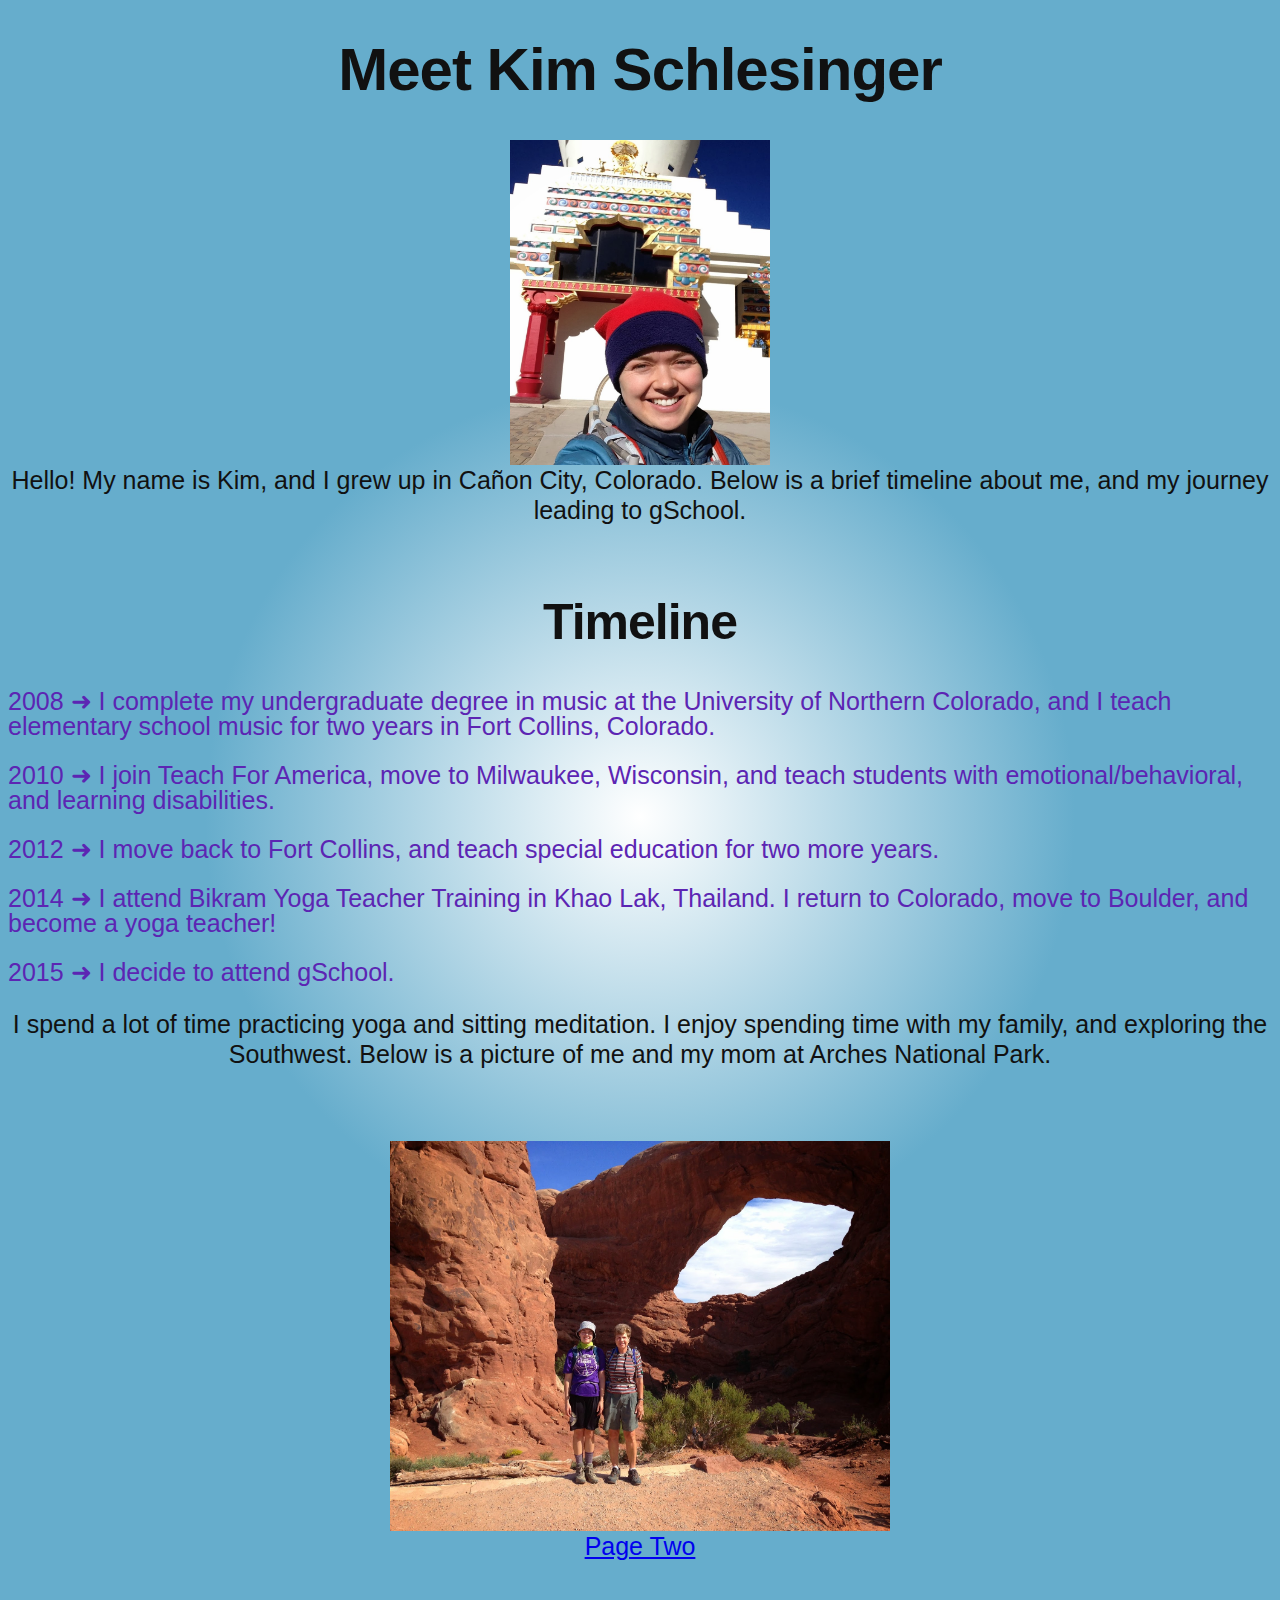
<file: website/index.html>
<!DOCTYPE html>
<html lang="en">
	<head>
	<title>Meet Kim Schlesinger!</title>
	<link rel="stylesheet" href="assets/stylesheets/main.css">
	</head>
	<body>
	<header>
		<h1>Meet Kim Schlesinger</h1>
		<img src="assets/images/Kim.jpg" alt="Kim at the Stupa" style="width:260px; height:325px" class="center"/>
	</header>
		<h3>Hello! My name is Kim, and I grew up in Cañon City, Colorado. Below is a brief timeline about me, and my journey leading to gSchool.</h3>
	<section>
		<h2>Timeline</h2>
		<p>2008 ➜ I complete my undergraduate degree in music at the University of Northern Colorado, and I teach elementary school music for two years in Fort Collins, Colorado.</p>
		<p>2010 ➜ I join Teach For America, move to Milwaukee, Wisconsin, and teach students with emotional/behavioral, and learning disabilities.</p>
		<p>2012 ➜ I move back to Fort Collins, and teach special education for two more years.</p>
		<p>2014 ➜ I attend Bikram Yoga Teacher Training in Khao Lak, Thailand. I return to Colorado, move to Boulder, and become a yoga teacher!</p>
		<p>2015 ➜ I decide to attend gSchool.
	</section>
	<section>
		<h3>I spend a lot of time practicing yoga and sitting meditation. I enjoy spending time with my family, and exploring the Southwest. Below is a picture of me and my mom at Arches National Park.</h3>
		<img src="assets/images/Arches.jpg" alt="Kim and Mom at Arches" style="width:500px; height:390px" class="center"/>
	</section>
	<section>
			<h3><a href="kim.page2.html">Page Two</a></h3>
	</section>
	<section>
    <script src="jquery.js"></script>
    <script>
    $( document ).ready(function() {

    $( "a" ).click(function( event ) {

        alert( "Off to Page Two!" );

    });

});
	</script>
	</section>
	</body>
	</html>
</file>
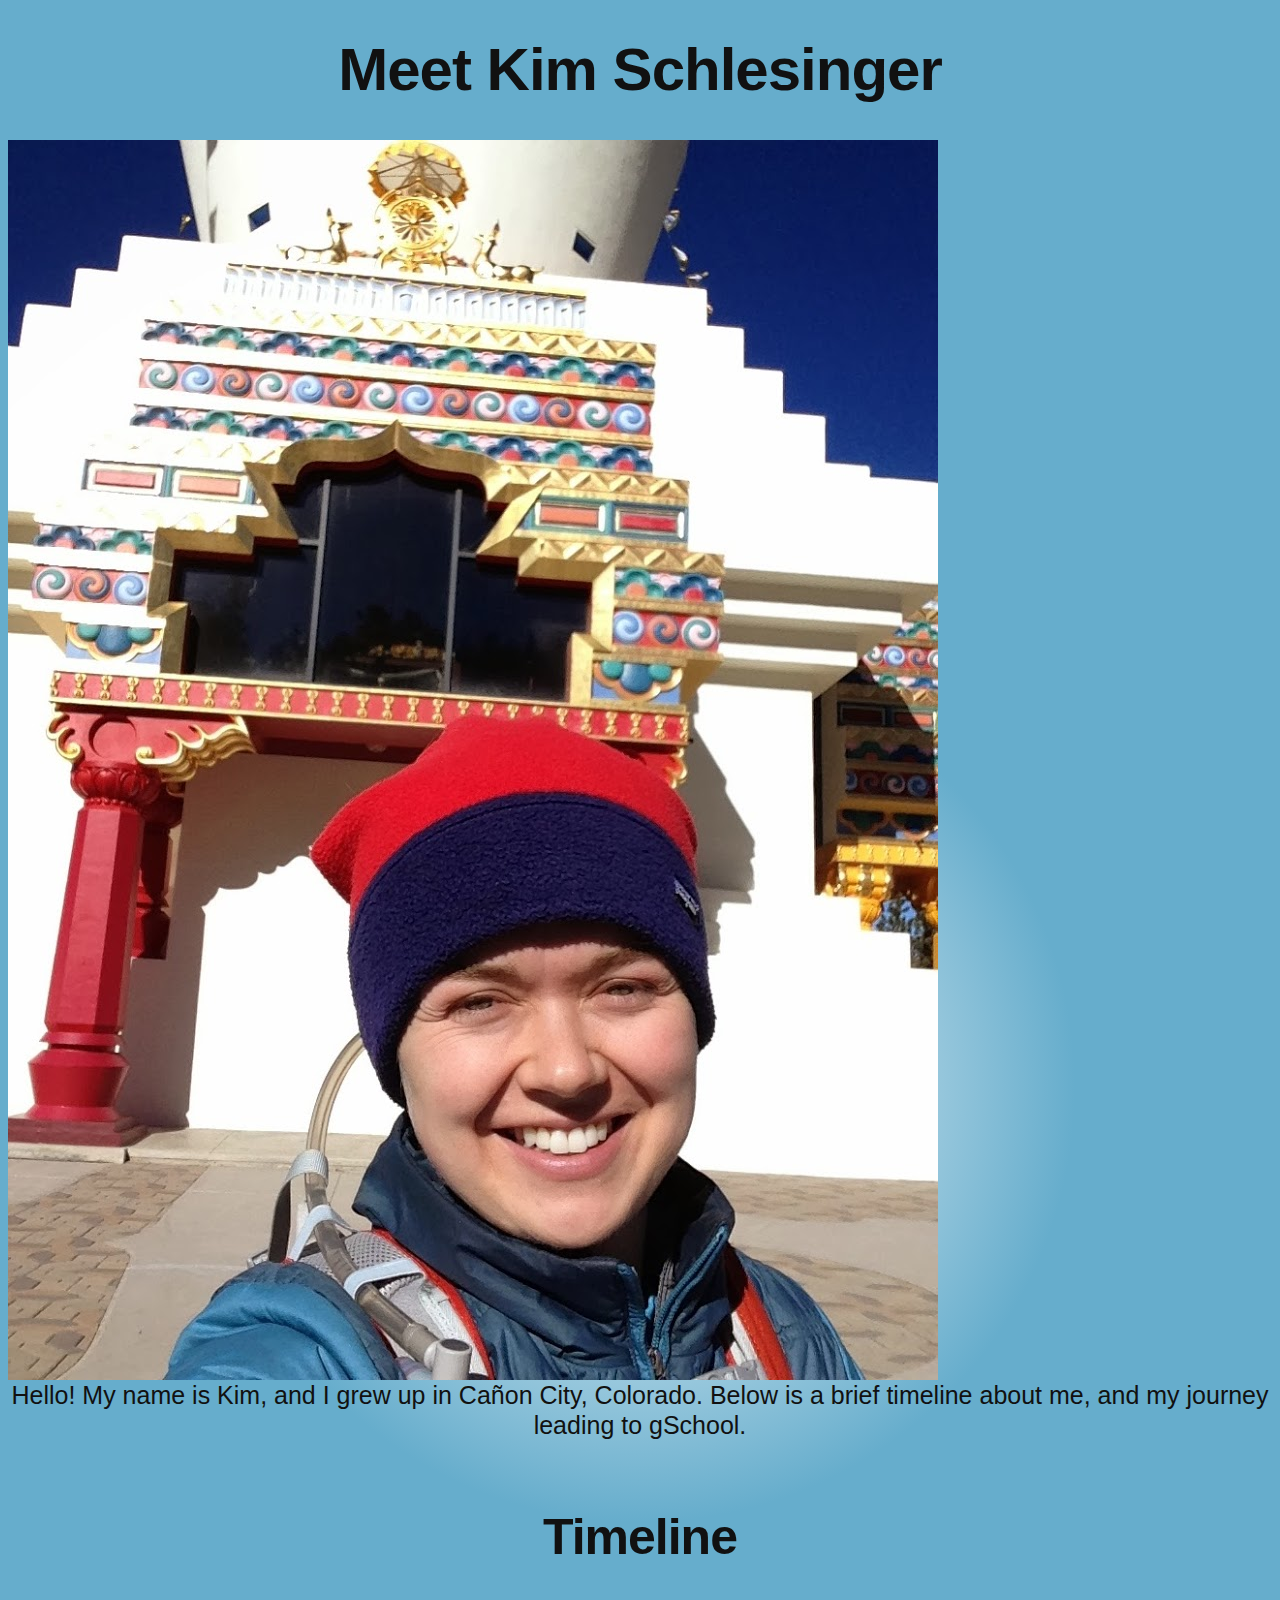
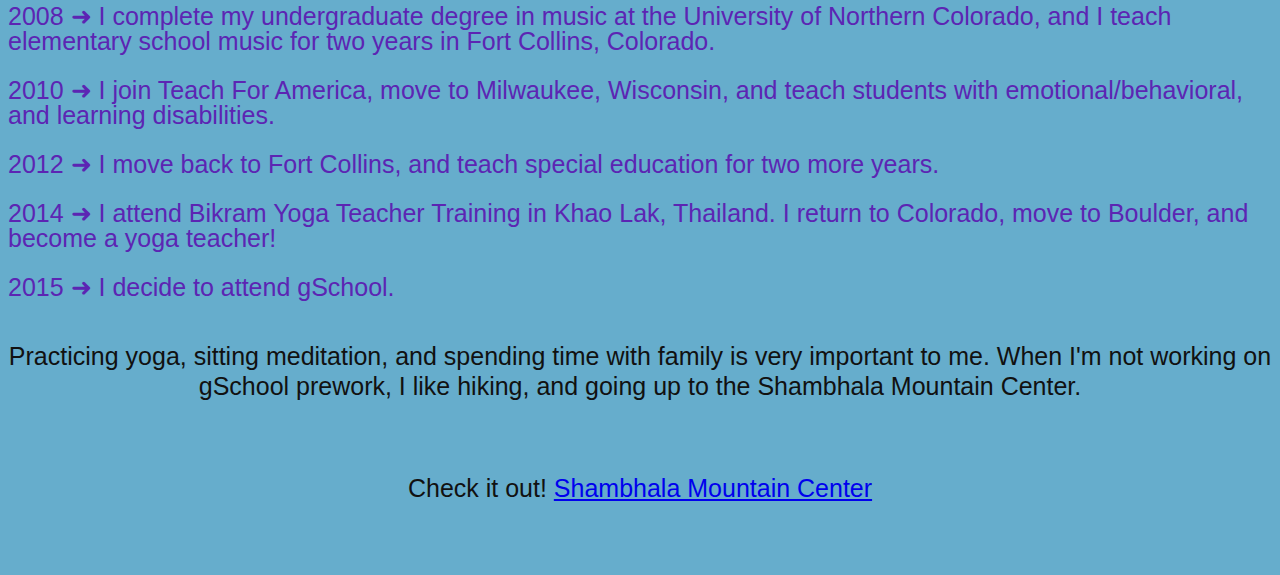
<file: kim.page1.html>
<!DOCTYPE html>
<html lang="en">
	<head>
	<meta charset="utf-8">
	<title>Meet Kim Schlesinger!</title> 
	<link rel="stylesheet" href="assets/stylesheets/main.css">
	</head>
	<header>
	<body>
		<h1>Meet Kim Schlesinger</h1>
		<img src="assets/images/Kim.jpg" alt="Kim at the Stupa" style= width: 310px; height: 375px>
	</header>
		<h3>Hello! My name is Kim, and I grew up in Cañon City, Colorado. Below is a brief timeline about me, and my journey leading to gSchool.</h3>
	<section>
		<h2>Timeline</h2>
		<p>2008 ➜ I complete my undergraduate degree in music at the University of Northern Colorado, and I teach elementary school music for two years in Fort Collins, Colorado.</p> 
		<p>2010 ➜ I join Teach For America, move to Milwaukee, Wisconsin, and teach students with emotional/behavioral, and learning disabilities.</p>
		<p>2012 ➜ I move back to Fort Collins, and teach special education for two more years.</p>
		<p>2014 ➜ I attend Bikram Yoga Teacher Training in Khao Lak, Thailand. I return to Colorado, move to Boulder, and become a yoga teacher!</p>
		<p>2015 ➜ I decide to attend gSchool. 
		</div>
	</section>
	<section>
		<h2>   </h2>
		<h3> Practicing yoga, sitting meditation, and spending time with family is very important to me. When I'm not working on gSchool prework, I like hiking, and going up to the Shambhala Mountain Center.</h3>
		<h3>Check it out! <a href="http://www.shambhalamountain.org/great-stupa/">Shambhala Mountain Center</a></h3>
	</section>
	</body>
	</html>
</file>
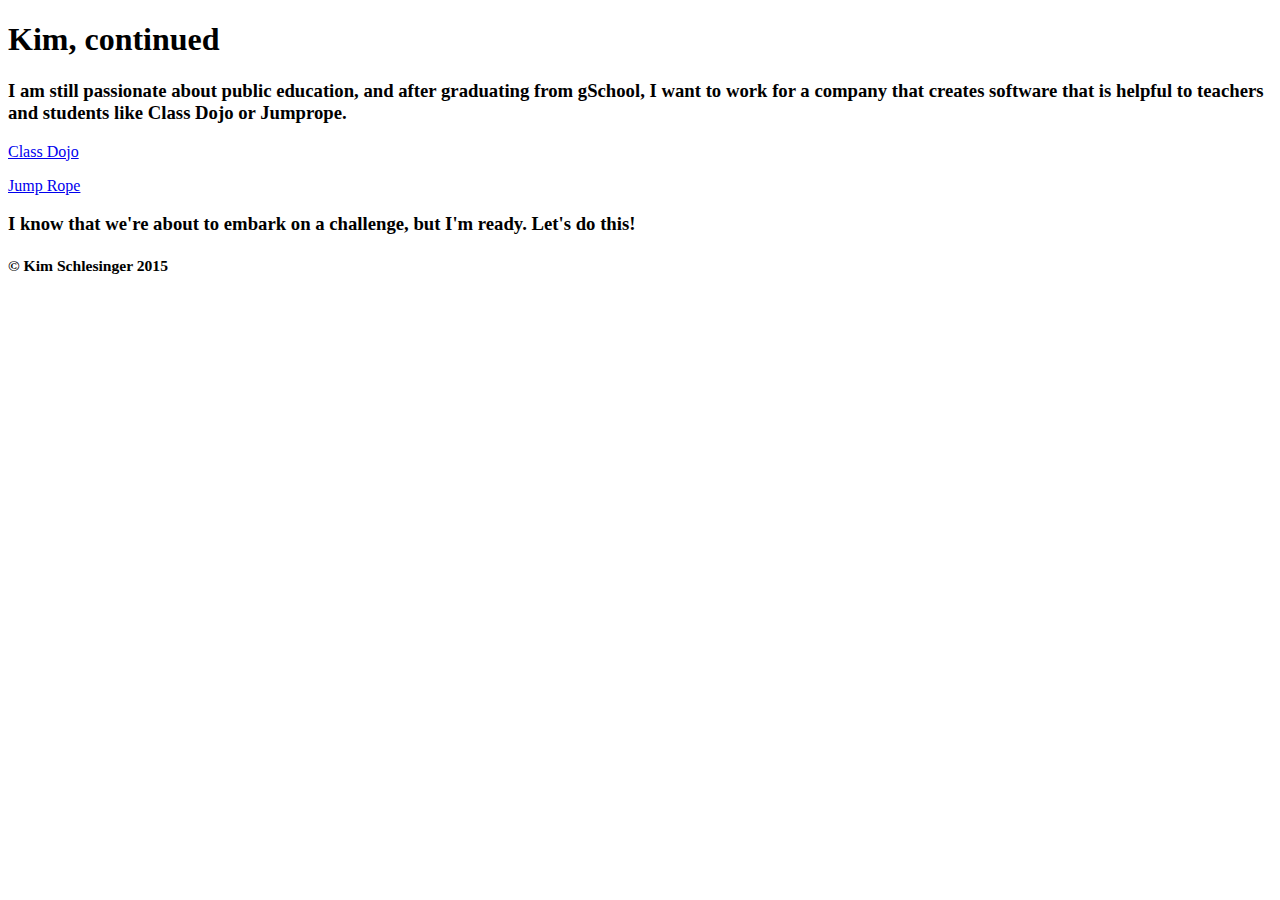
<file: kim.page2.html>
<!DOCTYPE html>
<html lang="en">
	<head>
		<meta charset="utf-8">
		<title>Kim, continued</title>
	</head>
	<body>
		<h1>Kim, continued</h1>
		<h3><p> I am still passionate about public education, and after graduating from gSchool, I want to work for a company that creates software that is helpful to teachers and students like Class Dojo or Jumprope.</p></h3>
		<p><a href="http://www.classdojo.com"> Class Dojo</a></p>
		<p><a href="https://www.jumpro.pe"> Jump Rope</a></p>
		<h3><p> I know that we're about to embark on a challenge, but I'm ready. Let's do this!</p><h3>
		<p><a<iframe src="//giphy.com/embed/GM8H8ctdSwfrW?html5=true" width="480" height="284" frameBorder="0" webkitAllowFullScreen mozallowfullscreen allowFullScreen></iframe></a></p>
	</body>
	<footer>
		<small>&copy; Kim Schlesinger 2015</small>
	</html>
</file>
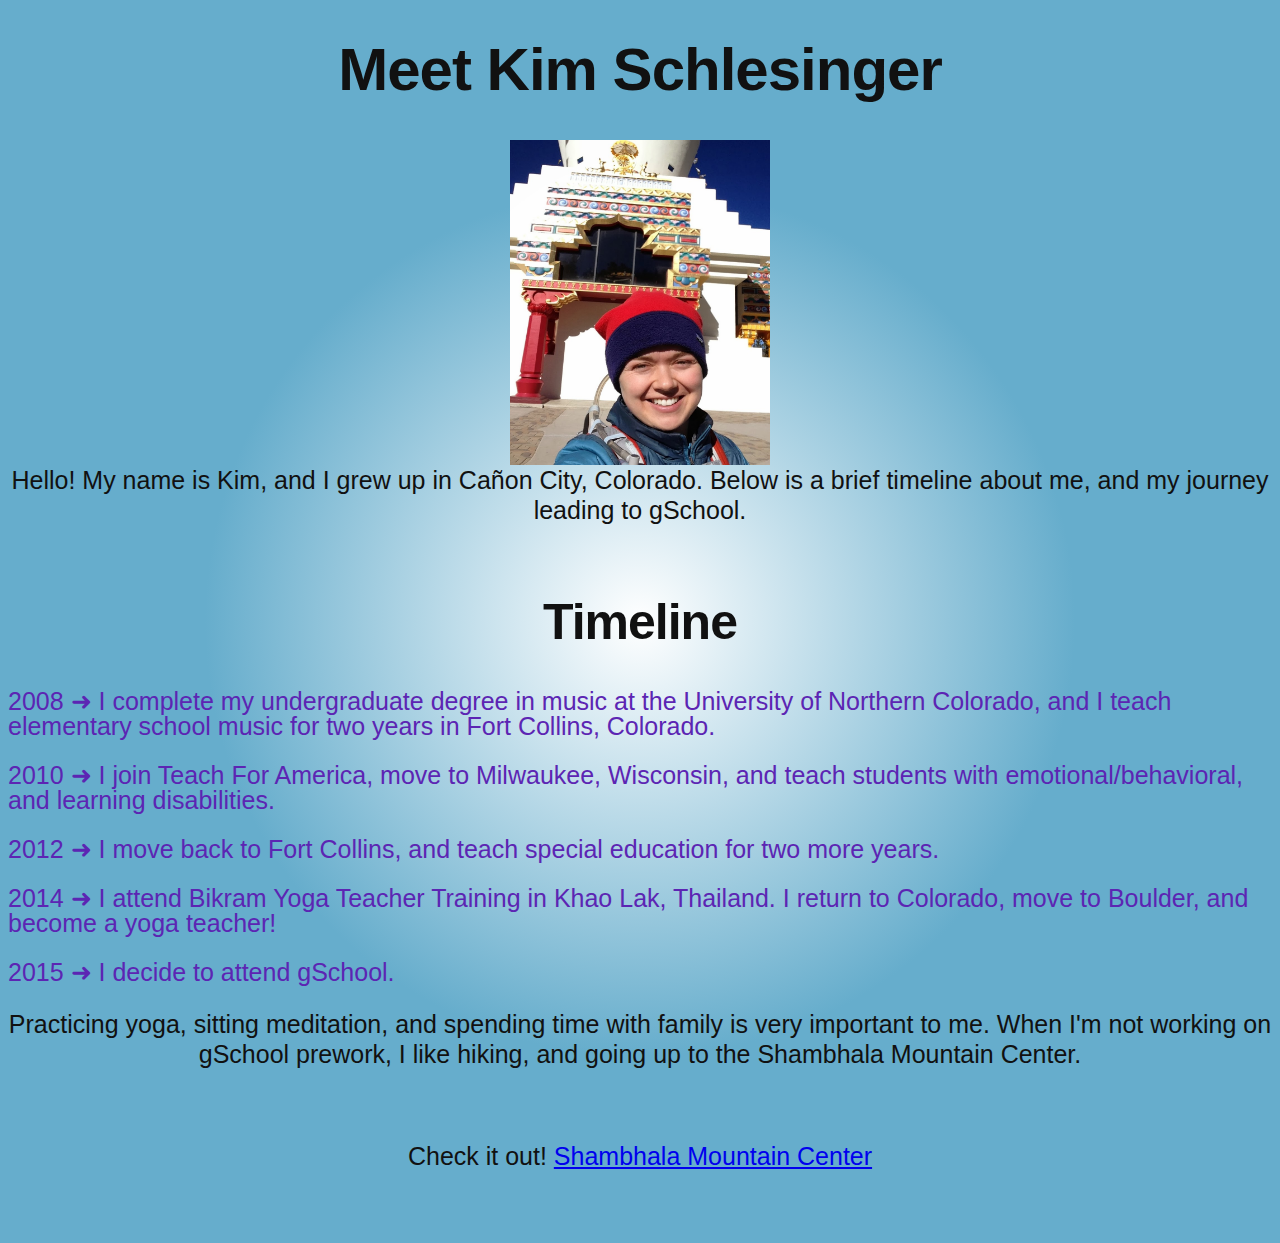
<file: website/kim.page1.html>
<!DOCTYPE html>
<html lang="en">
	<head>
	<meta charset="utf-8">
	<title>Meet Kim Schlesinger!</title> 
	<link rel="stylesheet" href="assets/stylesheets/main.css">
	</head>
	<body>
	<header>
		<h1>Meet Kim Schlesinger</h1>
		<img src="assets/images/Kim.jpg" alt="Kim at the Stupa" style="width:260px; height:325px" class="center"/>
	</header>
		<h3>Hello! My name is Kim, and I grew up in Cañon City, Colorado. Below is a brief timeline about me, and my journey leading to gSchool.</h3>
	<section>
		<h2>Timeline</h2>
		<p>2008 ➜ I complete my undergraduate degree in music at the University of Northern Colorado, and I teach elementary school music for two years in Fort Collins, Colorado.</p> 
		<p>2010 ➜ I join Teach For America, move to Milwaukee, Wisconsin, and teach students with emotional/behavioral, and learning disabilities.</p>
		<p>2012 ➜ I move back to Fort Collins, and teach special education for two more years.</p>
		<p>2014 ➜ I attend Bikram Yoga Teacher Training in Khao Lak, Thailand. I return to Colorado, move to Boulder, and become a yoga teacher!</p>
		<p>2015 ➜ I decide to attend gSchool. 
	</section>
	<section>
		<h3> Practicing yoga, sitting meditation, and spending time with family is very important to me. When I'm not working on gSchool prework, I like hiking, and going up to the Shambhala Mountain Center.</h3>
	</section>
	<section>
	<h3>Check it out! <a href="http://www.shambhalamountain.org/great-stupa/">Shambhala Mountain Center</a></h3>
    <script src="jquery.js"></script>
    <script>
    $( document ).ready(function() {
 
    $( "a" ).click(function( event ) {
 
        alert( "After checking out the Stupa, don't forget to check out my second page!" );
 
    });
 
});
	</script>		
	</section>
	</body>
	</html>
</file>
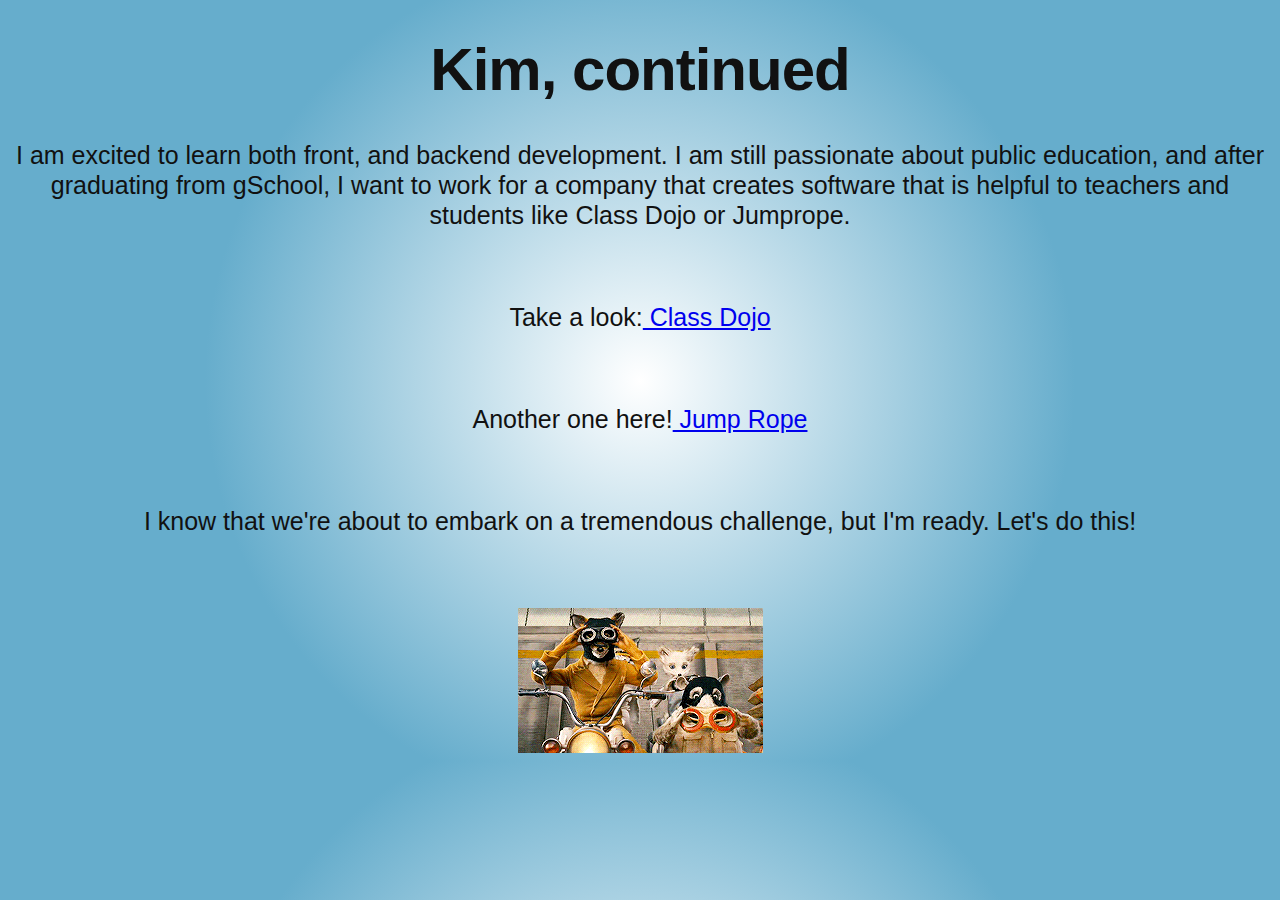
<file: website/kim.page2.html>
<!DOCTYPE html>
<html lang="en">
	<head>
		<meta charset="utf-8">
		<title>Kim, continued</title>
		<link rel="stylesheet" href="assets/stylesheets/main.css">
	</head>
	<body>
	<header>
		<h1>Kim, continued</h1>
	</header>
	<section>
		<h3>I am excited to learn both front, and backend development. I am still passionate about public education, and after graduating from gSchool, I want to work for a company that creates software that is helpful to teachers and students like Class Dojo or Jumprope.</h3>
	</section>
	<section>
		<h3> Take a look:<a href="http://www.classdojo.com"> Class Dojo</a></h3>
		<h3>Another one here!<a href="https://www.jumpro.pe"> Jump Rope</a></h3>	
	</section>
	<section>
		<h3>I know that we're about to embark on a tremendous challenge, but I'm ready. Let's do this!</h3>
		<img src="assets/images/mrfox.gif" alt="Fantastic Mr. Fox" class="center">
	</section>
	</body>
	</html>
</file>
<file: website/assets/stylesheets/main.css>
html {
	margin: 0;
	padding: 0;
	}
body {
background-image: -webkit-gradient(radial, center center, 0, center center, 435, color-stop(0, #FFFFFF), color-stop(1, #66ADCC));
}
img.center {
  display: block;
  margin-left: auto;
  margin-right: auto;
 }
h1 { color: #111; font-family: "Helvetica Neue", Helvetica, sans-serif; font-size: 60px; font-weight: bold; letter-spacing: -1px; line-height: 1; text-align: center; }
h2 { color: #111; font-family: "Helvetica Neue", Helvetica, sans-serif; font-size: 50px; font-weight: bold; letter-spacing: -1px; line-height: 1; text-align: center; }
h3 { color: #111; font-family: "Open Sans", Helvetica,sans-serif; font-size: 25px; font-weight: 300; line-height: 30px; margin: 0 0 72px; text-align: center; }
p { color: #5C25B3; font-family: "Helvetica Neue", Helvetica, sans-serif; font-size: 25px; font-weight: 200; line-height: 25px; margin: 0 0 24px; text-align: left; text-justify: inter-word; }
</file>
<file: assets/stylesheets/main.css>
html {
	margin: 0;
	padding: 0;
	}
body {
background-image: -webkit-gradient(radial, center center, 0, center center, 435, color-stop(0, #FFFFFF), color-stop(1, #66ADCC));
}
img {
  display: block;
 }
h1 { color: #111; font-family: "Helvetica Neue", Helvetica, sans-serif; font-size: 60px; font-weight: bold; letter-spacing: -1px; line-height: 1; text-align: center; }
h2 { color: #111; font-family: "Helvetica Neue", Helvetica, sans-serif; font-size: 50px; font-weight: bold; letter-spacing: -1px; line-height: 1; text-align: center; }
h3 { color: #111; font-family: "Open Sans", Helvetica,sans-serif; font-size: 25px; font-weight: 300; line-height: 30px; margin: 0 0 72px; text-align: center; }
p { color: #5C25B3; font-family: "Helvetica Neue", Helvetica, sans-serif; font-size: 25px; font-weight: 200; line-height: 25px; margin: 0 0 24px; text-align: left; text-justify: inter-word; }
</file>
